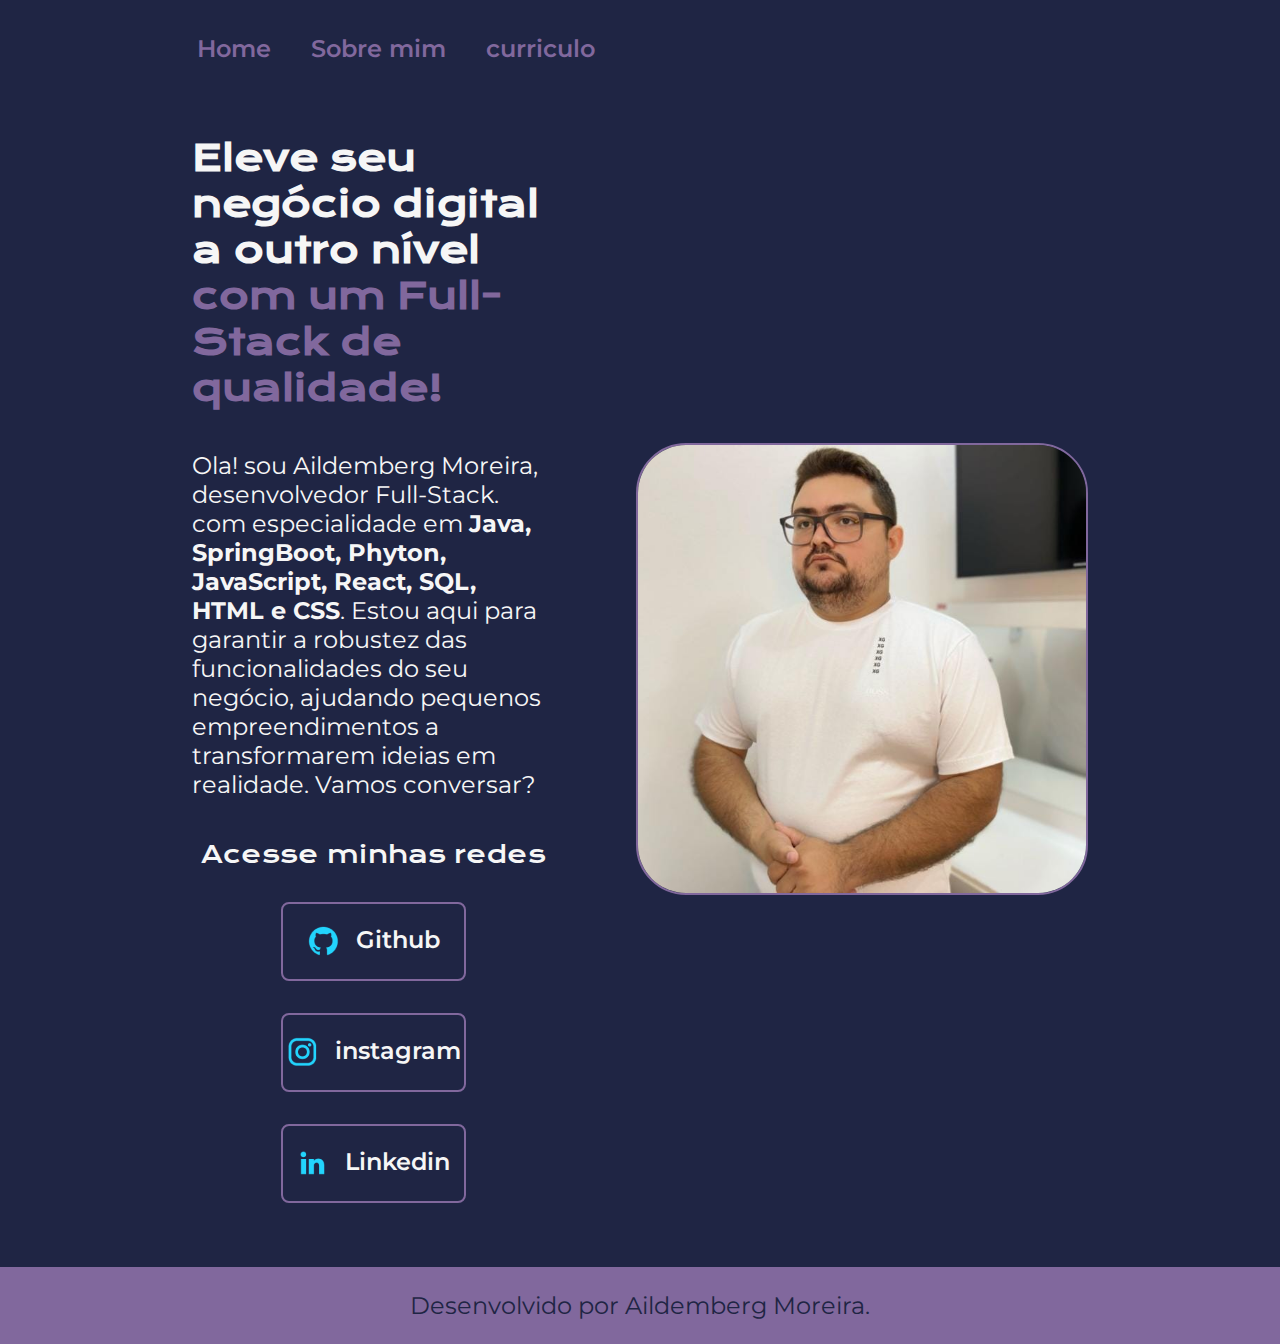
<file: index.html>
<!DOCTYPE html>
<html lang="pt-br">

<head>
    <meta charset="UTF-8">
    <meta http-equiv="X-UA-Compatible" content="IE=edge">
    <meta name="viewport" content="width=device-width, initial-scale=1.0">
    <link rel="stylesheet" href="./estilos/style.css">


    <title>Portfolio</title>
</head>

<body>
    <header class="cabecalho">
        <nav class="cabecalho__menu">
            <a class="cabecalho__menu__link" href="index.html">Home</a>
            <a class="cabecalho__menu__link" href="about.html">Sobre mim</a>
            <a class="cabecalho__menu__link" href="curriculo.html">curriculo</a>
        </nav>

    </header>
    <main class="apresentacao">
        <section class="apresentacao__conteudo">
            <h1 class="apresentacao__conteudo__titulo">Eleve seu negócio digital a outro nível
                <strong class="titulo-destaque"> com um Full-Stack de qualidade!</strong>
            </h1>

            <p class="apresentacao__conteudo__texto">Ola! sou Aildemberg Moreira, desenvolvedor Full-Stack. com
                especialidade em <strong>Java, SpringBoot, Phyton, JavaScript, React, SQL, HTML e CSS</strong>. Estou
                aqui para garantir a robustez das funcionalidades do seu negócio, ajudando
                pequenos empreendimentos a transformarem ideias em realidade. Vamos conversar?
            </p>

            <div class="apresentacao__links">
                <h2 class="apresentacao__links__subtitulo">Acesse minhas redes</h2>
                <a class="apresentacao__links__link" href="https://Github.com/Aildemberg-Moreira">
                    <img src="./assets/github.png" alt=""> Github</a>
                <a class="apresentacao__links__link" href="https://www.instagram.com/Aildemberg_Moreira">
                    <img src="./assets/instagram.png" alt=""> instagram</a>
                <a class="apresentacao__links__link" href="https://www.linkedin.com/in/AildembergMoreira">
                    <img src="./assets/linkedin.png" alt=""> Linkedin</a>


            </div>
        </section>
        <img class="cartao" src="./assets/WhatsApp Image 2024-02-02 at 08.54.48.jpeg" alt="Aildemberg Moreira">

    </main>
    <footer class="rodape">
        <p>Desenvolvido por Aildemberg Moreira.</p>
    </footer>
</body>

</html>
</file>
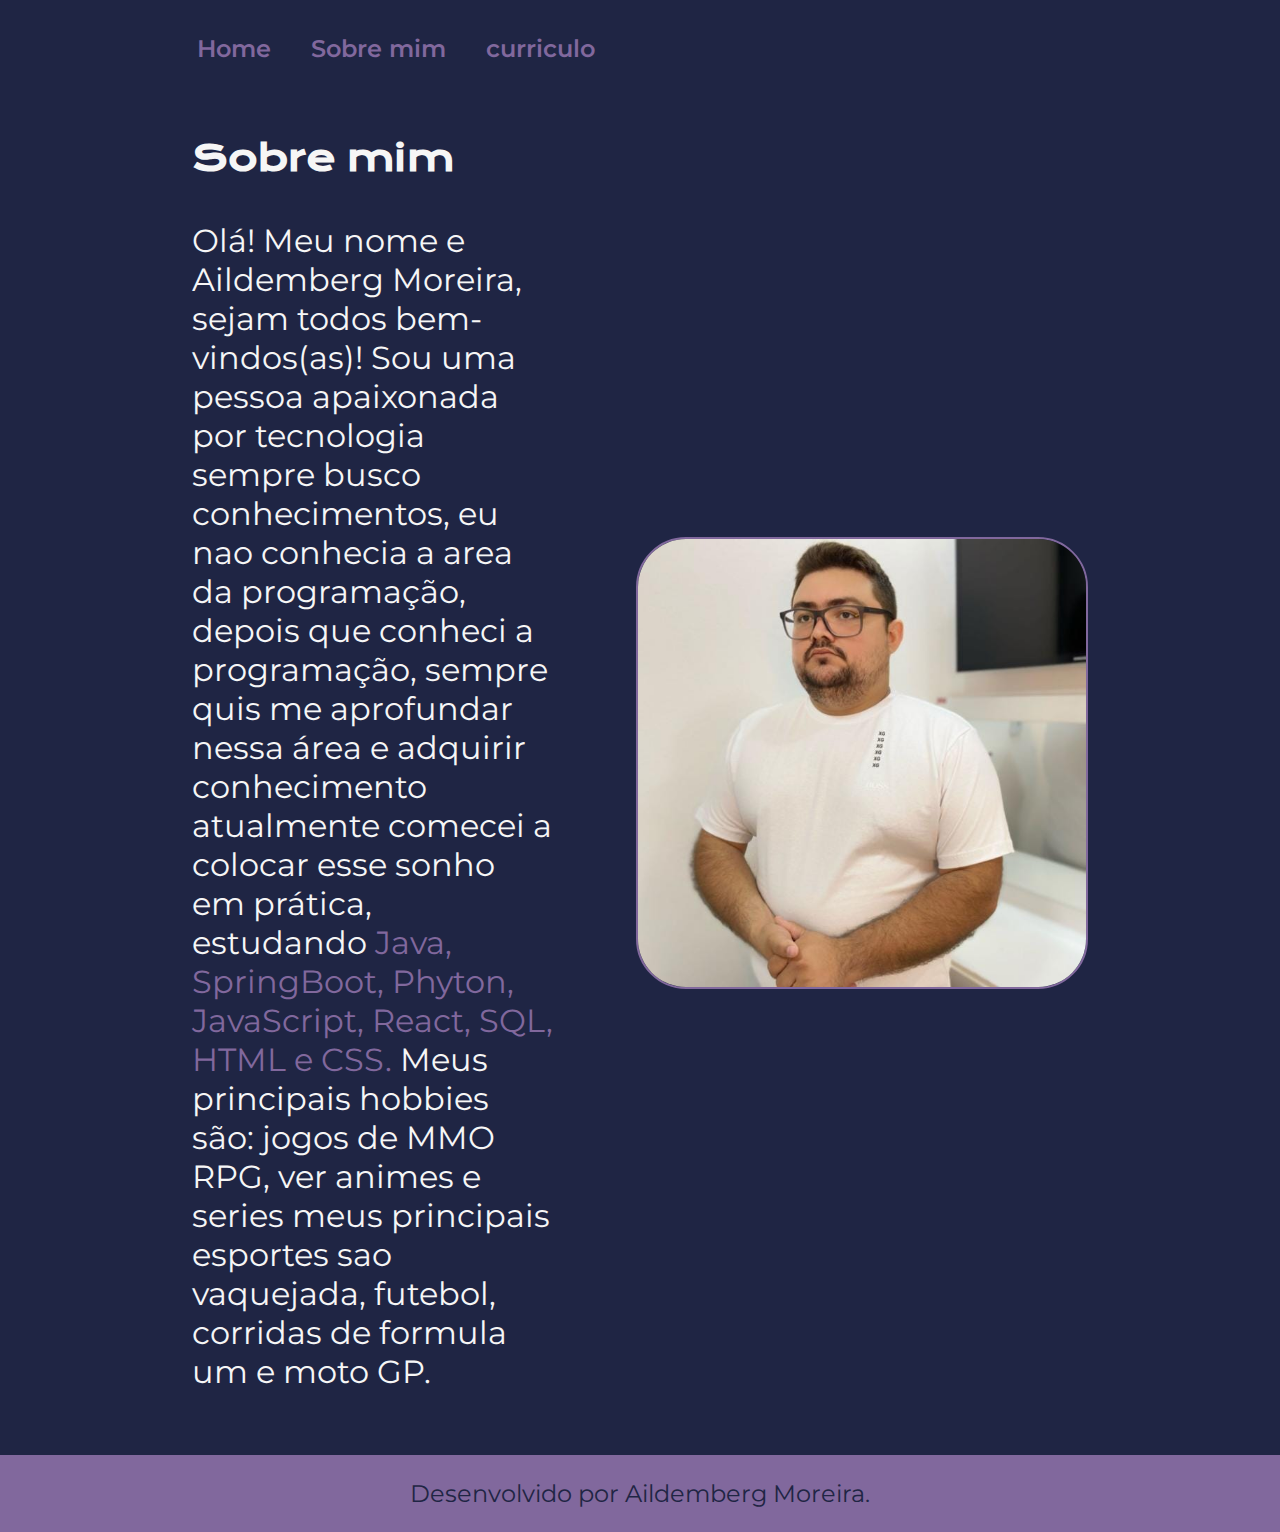
<file: about.html>
<!DOCTYPE html>
<html lang="pt-br">

<head>
    <meta charset="UTF-8">
    <meta http-equiv="X-UA-Compatible" content="IE=edge">
    <meta name="viewport" content="width=device-width, initial-scale=1.0">
    <link rel="stylesheet" href="./estilos/style.css">
    <title>Sobre mim</title>
</head>

<body>
    <header class="cabecalho">
        <nav class="cabecalho__menu">
            <a class="cabecalho__menu__link" href="index.html">Home</a>
            <a class="cabecalho__menu__link" href="about.html">Sobre mim</a>
            <a class="cabecalho__menu__link" href="curriculo.html">curriculo</a>
        </nav>

    </header>
    <main class="apresentacao">
        <section class="apresentacao__conteudo">
            <h1 class="apresentacao__conteudo__titulo">Sobre mim</h1>
            <p class="apresentacao__conteudo__texto__textos">Olá! Meu nome e Aildemberg Moreira, sejam todos
                bem-vindos(as)!
                Sou uma pessoa apaixonada por tecnologia sempre busco conhecimentos, eu nao conhecia a area da
                programação, depois que conheci a programação, sempre quis me aprofundar nessa área e adquirir
                conhecimento atualmente comecei a colocar esse sonho em prática, estudando <span class="destaque"> 
                Java, SpringBoot, Phyton, JavaScript, React, SQL, HTML e CSS.</span> Meus principais hobbies são:
                jogos de MMO RPG, ver animes e series meus principais esportes sao vaquejada, futebol, corridas de
                formula um e moto GP.
            </p>
        </section>
        <img class="cartao" src="./assets/WhatsApp Image 2024-02-02 at 08.54.48.jpeg" alt="Aildemberg Moreira">
    </main>
    <footer class="rodape">
        <p>Desenvolvido por Aildemberg Moreira.</p>
    </footer>
</body>

</html>
</file>
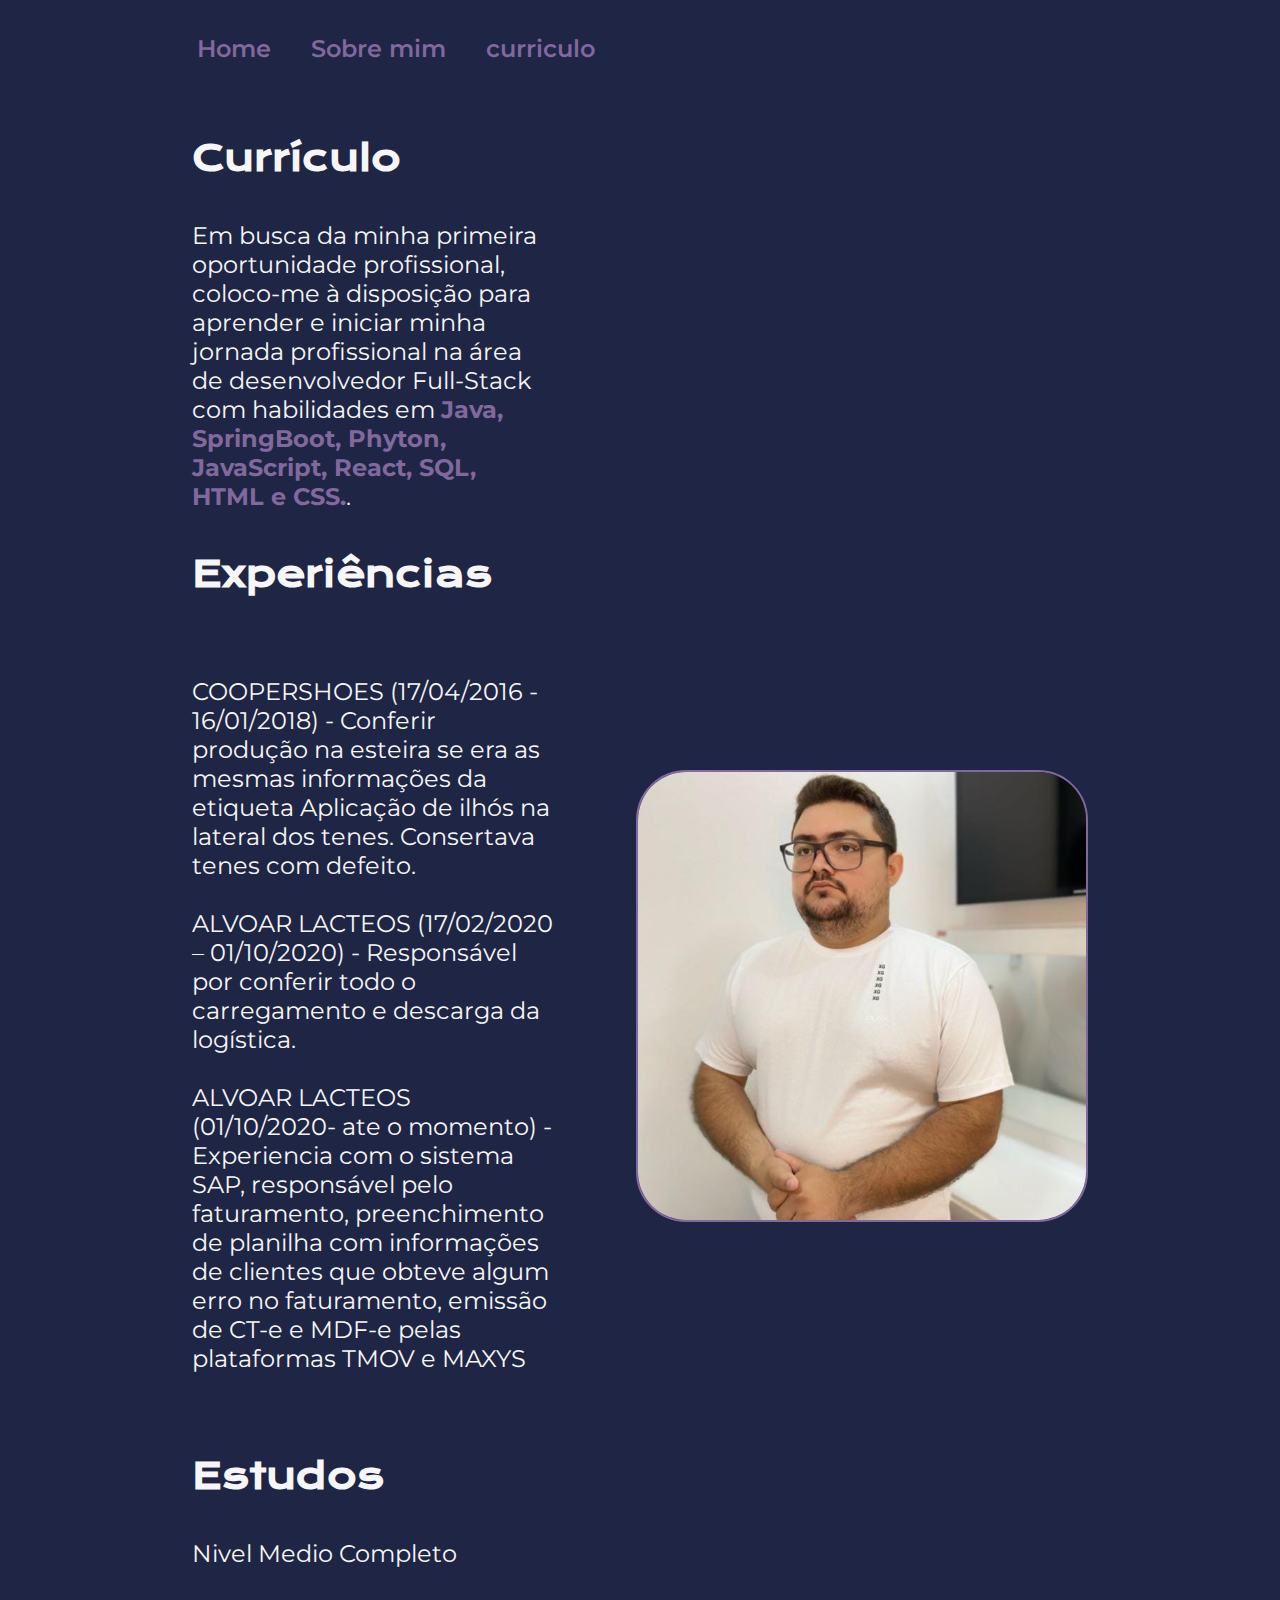
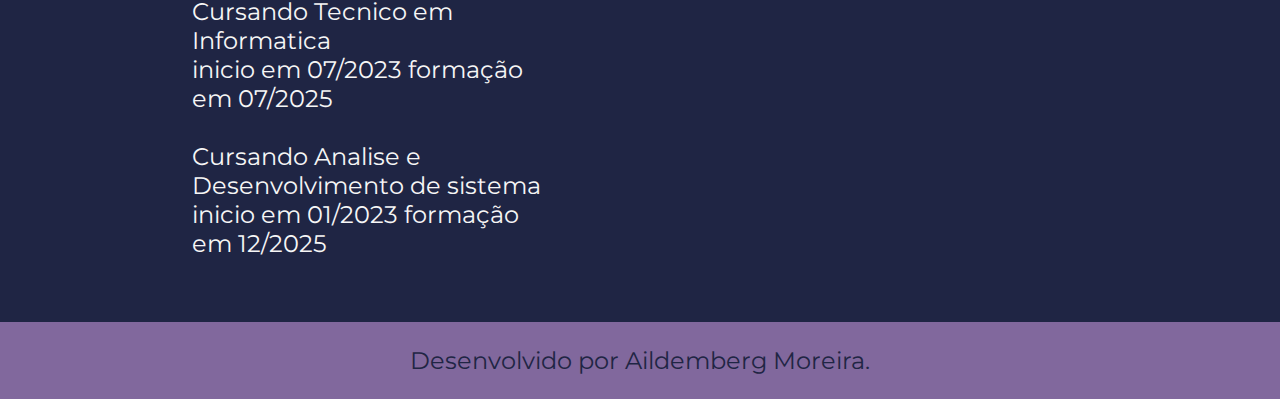
<file: curriculo.html>
<!DOCTYPE html>
<html lang="pt-br">

<head>
    <meta charset="UTF-8">
    <meta http-equiv="X-UA-Compatible" content="IE=edge">
    <meta name="viewport" content="width=device-width, initial-scale=1.0">
    <link rel="stylesheet" href="./estilos/style.css">
    <title>Curriculo</title>
</head>

<body>
    <header class="cabecalho">
        <nav class="cabecalho__menu">
            <a class="cabecalho__menu__link" href="index.html">Home</a>
            <a class="cabecalho__menu__link" href="about.html">Sobre mim</a>
            <a class="cabecalho__menu__link" href="curriculo.html">curriculo</a>
        </nav>

    </header>

    <main class="apresentacao">
        <section class="apresentacao__conteudo">
            <h1 class="apresentacao__conteudo__titulo">Currículo</h1>
            <p class="apresentacao__conteudo__texto">
                Em busca da minha primeira oportunidade profissional, coloco-me à disposição 
                para aprender e iniciar minha jornada profissional na área de desenvolvedor Full-Stack com habilidades em 
                <strong class="destaque">Java, SpringBoot, Phyton, JavaScript, React, SQL, HTML e CSS.</strong>.
            </p>
            <h2 class="apresentacao__conteudo__titulo">Experiências</h2>
            <p class="apresentacao__conteudo__texto">
            <ul class="apresentacao__conteudo__texto">
                <li class="apresentacao__conteudo__texto__experiencia"> COOPERSHOES (17/04/2016 - 16/01/2018) - Conferir produção na esteira se era as mesmas informações
                    da etiqueta
                    Aplicação de ilhós na lateral dos tenes.
                    Consertava tenes com defeito.<br><br>
                </li>

                <li class="apresentacao__conteudo__texto__experiencia"> ALVOAR LACTEOS (17/02/2020 – 01/10/2020) - Responsável por conferir
                    todo o carregamento e descarga da logística.<br><br>
                </li>

                <li class="apresentacao__conteudo__texto__experiencia"> ALVOAR LACTEOS (01/10/2020- ate o momento) - Experiencia com o sistema SAP, responsável
                    pelo faturamento, preenchimento de planilha com informações de clientes que obteve
                    algum erro no faturamento, emissão de CT-e e MDF-e pelas plataformas TMOV e MAXYS
                </li>
            </ul>
            </p>
            <h2 class="apresentacao__conteudo__titulo">Estudos</h2>
            <div class="apresentacao__conteudo__texto">
                <ul class="apresentacao__conteudo__texto">
                    <li> <a href="linkdocertificado">Nivel Medio Completo</a> </li><br>
                    <li> <a href="linkdocertificado"></a>Cursando Tecnico em Informatica <br> inicio em 07/2023 formação em 07/2025</li><br>
                    <li> <a href="linkdocertificado"></a>Cursando Analise e Desenvolvimento de sistema <br> inicio em 01/2023 formação em 12/2025</li>
                </ul>
            </div>
        </section>
        <img class="cartao" src="./assets/WhatsApp Image 2024-02-02 at 08.54.48.jpeg" alt="Foto de Aildemberg-Moreira">
    </main>
    <footer class="rodape">
        <p>Desenvolvido por Aildemberg Moreira.</p>
    </footer>
</body>

</html>
</file>
<file: estilos/style.css>
@import url('https://fonts.googleapis.com/css2?family=Krona+One&display=swap');
@import url('https://fonts.googleapis.com/css2?family=Montserrat:wght@400;600&display=swap');

:root {
    --cor-primaria: #1F2544;
    --cor-secundaria: #f6f6f6;
    --cor-terciaria: #81689D;
    --cor-hover: #474F7A;

    --font-primaria: 'Krona One', sans-serif;
    --font-secundaria: 'Montserrat', sans-serif;
}

* {
    margin: 0;
    padding: 0;
}



body {
    box-sizing: border-box;
    /*height: 100vh;*/
    background-color: var(--cor-primaria);
    color: var(--cor-secundaria);
    padding: 0%;

}

.cabecalho {
    padding: 2% 0% 0% 15%;

}

.cabecalho__menu {
    display: flex;
    gap: 30px;
}

    .cabecalho__menu__link {
    font-family: var(--font-secundaria);
    font-size: 1.5rem;
    font-weight: 600;
    color: var(--cor-terciaria);
    text-decoration: none;
    display: block;
    position: relative;
    padding: 8px 5px;
}

.cabecalho__menu__link:before {
    content: '';
    position: absolute;
    top: 0;
    left: 0;
    width: 100%;
    height: 2px;
    background-color: var(--cor-terciaria);
    transform: scaleX(0);
    transform-origin: left;
    transition: all 0.5s;
}

.cabecalho__menu__link::after {
    content: '';
    position: absolute;
    bottom: 0;
    left: 0;
    width: 100%;
    height: 2px;
    background-color: var(--cor-terciaria);
    transform: scaleX(0);
    transform-origin: right;
    transition: all 0.5s;

}

.cabecalho__menu__link:hover {
    color: var(--cor-terciaria);
}

.cabecalho__menu__link:hover:before,
.cabecalho__menu__link:hover:after {
    transform: scaleX(1);
}

.apresentacao {
    padding: 5% 15%;
    display: flex;
    align-items: center;
    justify-content: space-between;
    gap: 82px;
}

.apresentacao__links {
    
    display: flex;
    flex-direction: column;
    justify-content: space-between;
    align-items: center;
    gap: 32px;
}



.apresentacao__links__subtitulo {
    font-family: var(--font-primaria);
    font-weight: 400;
    font-size: 1.5rem;
}

.apresentacao__links__link {

    /*background-color: blueviolet; */
    display: flex;
    justify-content: center;
    gap: 16px;
    border: 2px solid var(--cor-terciaria);
    width: 50%;
    text-align: center;
    border-radius: 8px;
    font-size: 1.5rem;
    font-weight: 600;
    padding: 21.5px 0;
    text-decoration: none;
    color: var(--cor-secundaria);
    font-family: var(--font-secundaria);

}

.apresentacao__links__link:hover {
    padding: 4%;
    background-color: var(--cor-hover);
    transition: 0.2s;
}

.apresentacao__conteudo {

    width: 50%;
    display: flex;
    flex-direction: column;
    gap: 40px;

}

.cartao {
    border-radius: 50px;
    border: 2px solid var(--cor-terciaria);
    width: 50%;
}

.apresentacao__conteudo__titulo {
    font-family: var(--font-primaria);
    font-size: 2.25rem;
}

.titulo-destaque {
    color: var(--cor-terciaria);
}

.apresentacao__conteudo__texto {
    font-family: var(--font-secundaria);
    font-size: 1.5rem;
    color: var(--cor-secundaria);
    list-style-type: none;

}


.apresentacao__conteudo__texto__textos {
    font-family: var(--font-secundaria);
    font-size: 2rem;
    color: var(--cor-secundaria);

}

.destaque {
    color: var(--cor-terciaria);
}

.rodape {
    padding: 24px;
    color: var(--cor-primaria);
    background-color: var(--cor-terciaria);
    text-align: center;
    font-family: var(--font-secundaria);
    font-size: 1.5rem;
    font-weight: 400;
}


.apresentacao__conteudo__texto a {
    text-decoration: none;
    color: var(--cor-secundaria);
}

@media (max-width: 900px) {
    .cabecalho{
        padding: 10%;
        
    }
    .cabecalho__menu{
        justify-content: space-between;
        justify-content: center;
        padding: 1%;
        
    }
    .apresentacao {
        flex-direction: column-reverse;
        padding: 5%;
    }
    .apresentacao__conteudo{
        width: auto;
    }
}
</file>
